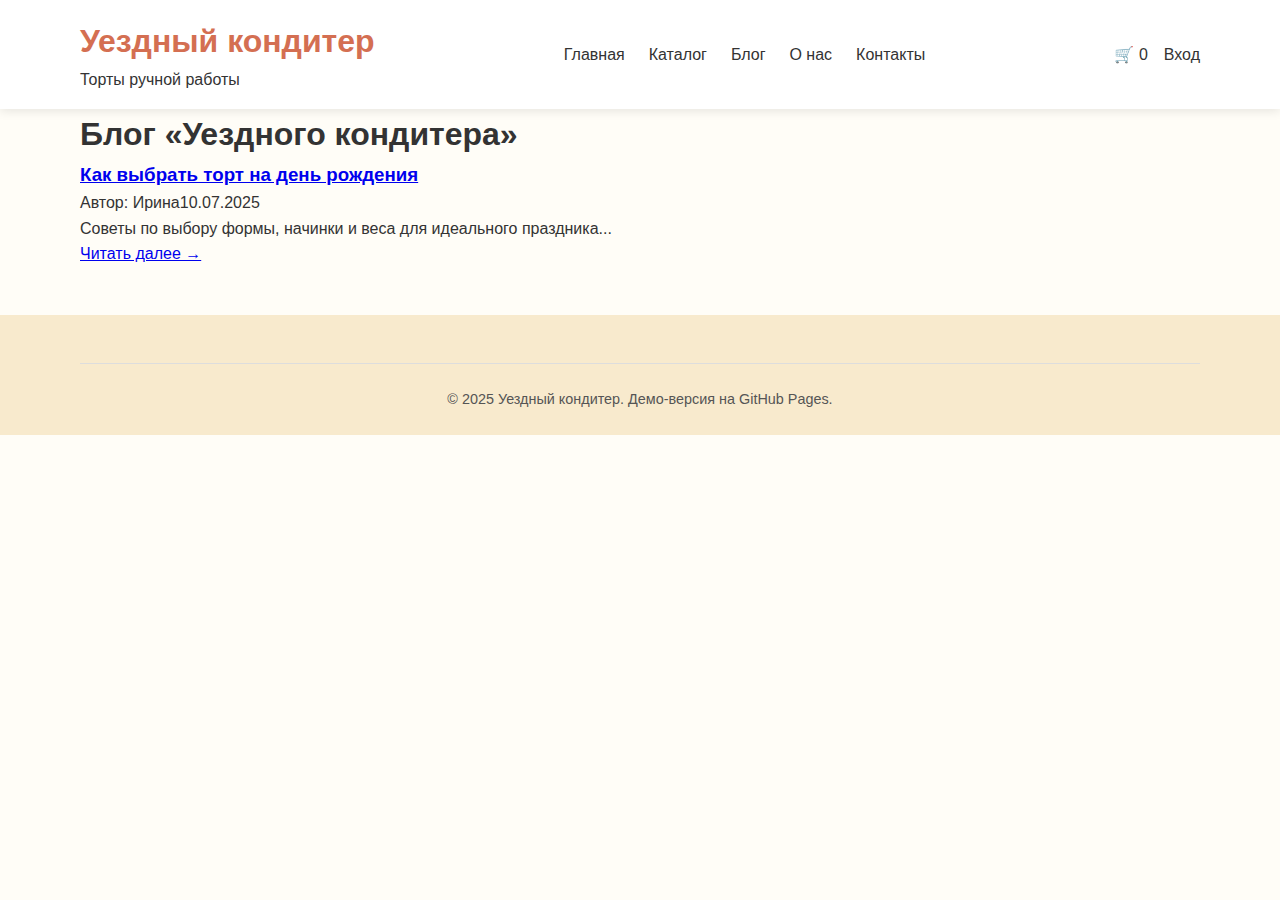
<file: blog.html>
<!DOCTYPE html>
<html lang="ru">
<head>
  <meta charset="UTF-8" />
  <meta name="viewport" content="width=device-width, initial-scale=1.0"/>
  <title>Блог — Уездный кондитер</title>
  <link rel="stylesheet" href="assets/css/style.css" />
</head>
<body>
  <header class="site-header">
    <div class="container">
      <div class="logo">
        <h1>Уездный кондитер</h1>
        <p>Торты ручной работы</p>
      </div>
      <nav class="main-nav">
        <ul>
          <li><a href="index.html">Главная</a></li>
          <li><a href="catalog.html">Каталог</a></li>
          <li><a href="blog.html" class="active">Блог</a></li>
          <li><a href="about.html">О нас</a></li>
          <li><a href="contacts.html">Контакты</a></li>
        </ul>
      </nav>
      <div class="header-actions">
        <a href="cart.html" class="cart-link">🛒 <span id="cart-count">0</span></a>
        <a href="#" class="login-link">Вход</a>
      </div>
    </div>
  </header>

  <main class="blog-page">
    <div class="container">
      <h1>Блог «Уездного кондитера»</h1>
      <div class="blog-grid">
        <article class="blog-card">
          <div class="blog-image" style="background-image: url(' https://via.placeholder.com/400x250/f8eacd/333?text=Как+выбрать+торт');"></div>
          <div class="blog-content">
            <h3><a href="post.html">Как выбрать торт на день рождения</a></h3>
            <p class="blog-meta"><span>Автор: Ирина</span><span>10.07.2025</span></p>
            <p>Советы по выбору формы, начинки и веса для идеального праздника...</p>
            <a href="post.html" class="read-more">Читать далее →</a>
          </div>
        </article>
      </div>
    </div>
  </main>

  <footer class="site-footer">
    <div class="container">
      <div class="footer-bottom">
        <p>&copy; 2025 Уездный кондитер. Демо-версия на GitHub Pages.</p>
      </div>
    </div>
  </footer>

  <script src="assets/js/script.js"></script>
</body>
</html>
</file>
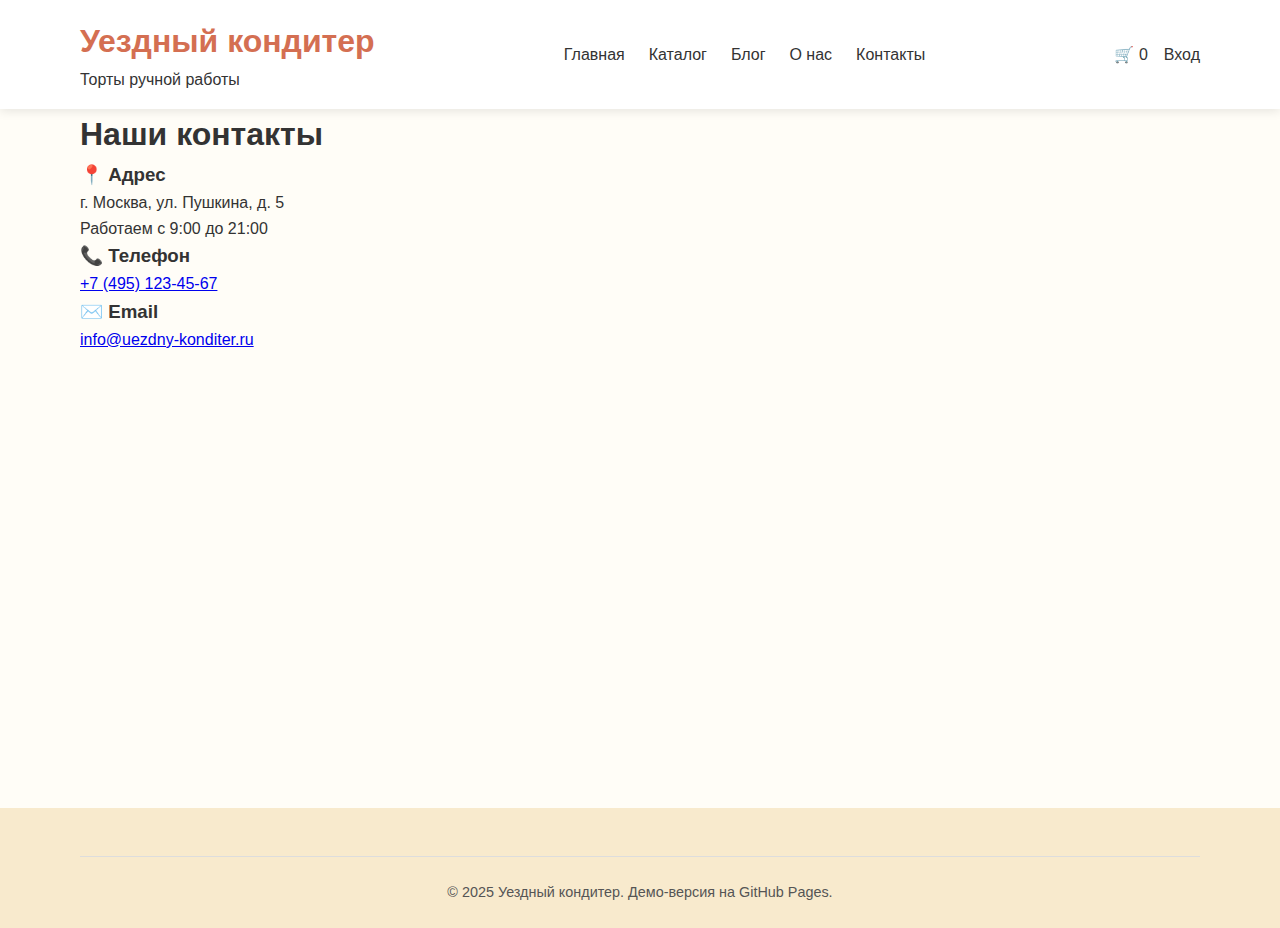
<file: contacts.html>
<!DOCTYPE html>
<html lang="ru">
<head>
  <meta charset="UTF-8" />
  <meta name="viewport" content="width=device-width, initial-scale=1.0"/>
  <title>Контакты — Уездный кондитер</title>
  <link rel="stylesheet" href="assets/css/style.css" />
</head>
<body>
  <header class="site-header">
    <div class="container">
      <div class="logo">
        <h1>Уездный кондитер</h1>
        <p>Торты ручной работы</p>
      </div>
      <nav class="main-nav">
        <ul>
          <li><a href="index.html">Главная</a></li>
          <li><a href="catalog.html">Каталог</a></li>
          <li><a href="blog.html">Блог</a></li>
          <li><a href="about.html">О нас</a></li>
          <li><a href="contacts.html" class="active">Контакты</a></li>
        </ul>
      </nav>
      <div class="header-actions">
        <a href="cart.html" class="cart-link">🛒 <span id="cart-count">0</span></a>
        <a href="#" class="login-link">Вход</a>
      </div>
    </div>
  </header>

  <main class="contacts-page">
    <div class="container">
      <h1>Наши контакты</h1>
      <div class="contacts-grid">
        <div class="contacts-info">
          <div class="contact-item">
            <h3>📍 Адрес</h3>
            <p>г. Москва, ул. Пушкина, д. 5<br>Работаем с 9:00 до 21:00</p>
          </div>
          <div class="contact-item">
            <h3>📞 Телефон</h3>
            <p><a href="tel:+74951234567">+7 (495) 123-45-67</a></p>
          </div>
          <div class="contact-item">
            <h3>✉️ Email</h3>
            <p><a href="mailto:info@uezdny-konditer.ru">info@uezdny-konditer.ru</a></p>
          </div>
        </div>
        <div class="contacts-map">
          <iframe src=" https://yandex.ru/map-widget/v1/?um=constructor%3A1a2b3c4d5e6f7g8h9i0j1k2l3m4n5o6p7q8r9s0t1u2v3w4x5y6z7&source=constructor" width="100%" height="400" frameborder="0" style="border:0; border-radius:12px;"></iframe>
        </div>
      </div>
    </div>
  </main>

  <footer class="site-footer">
    <div class="container">
      <div class="footer-bottom">
        <p>&copy; 2025 Уездный кондитер. Демо-версия на GitHub Pages.</p>
      </div>
    </div>
  </footer>

  <script src="assets/js/script.js"></script>
</body>
</html>
</file>
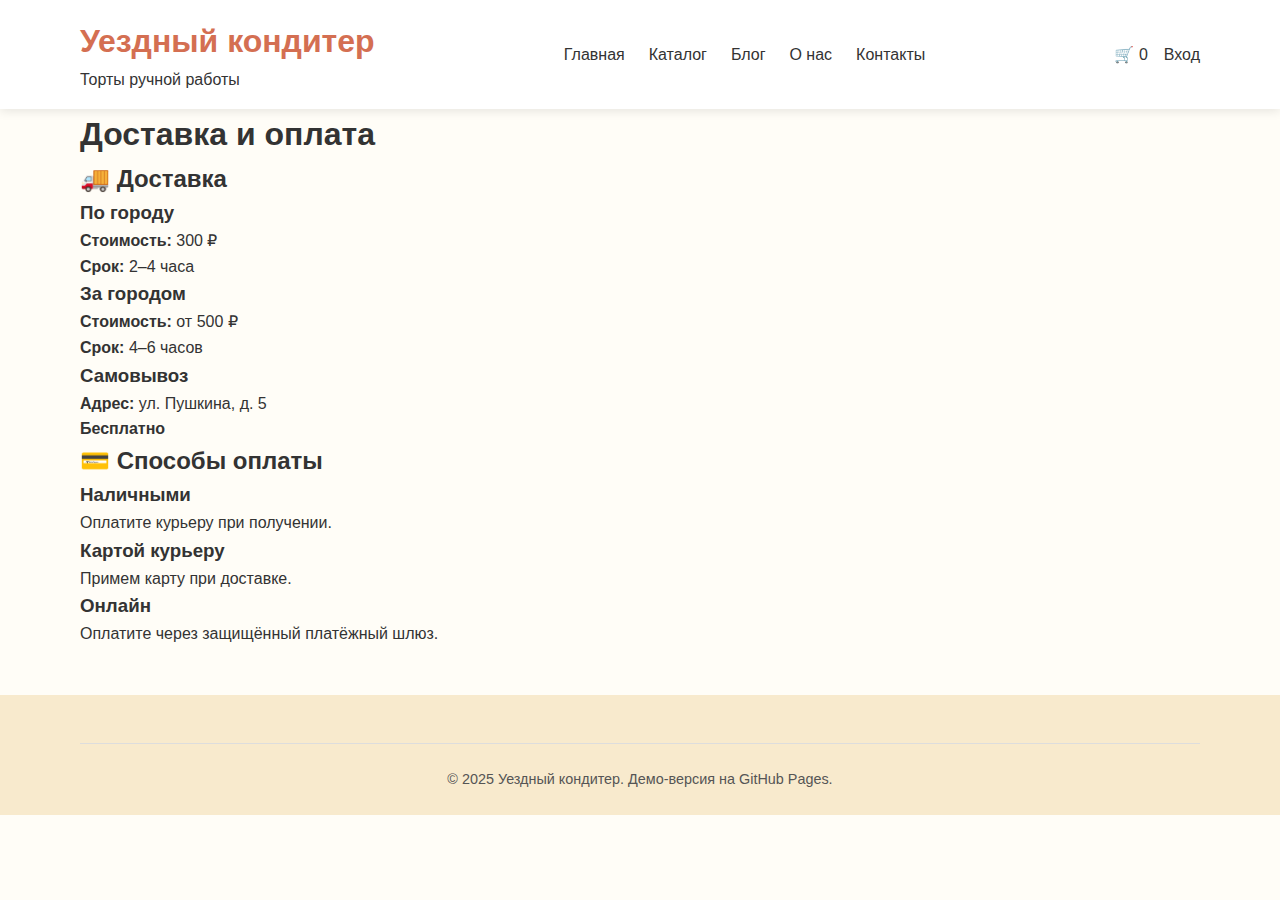
<file: delivery.html>
<!DOCTYPE html>
<html lang="ru">
<head>
  <meta charset="UTF-8" />
  <meta name="viewport" content="width=device-width, initial-scale=1.0"/>
  <title>Доставка и оплата — Уездный кондитер</title>
  <link rel="stylesheet" href="assets/css/style.css" />
</head>
<body>
  <header class="site-header">
    <div class="container">
      <div class="logo">
        <h1>Уездный кондитер</h1>
        <p>Торты ручной работы</p>
      </div>
      <nav class="main-nav">
        <ul>
          <li><a href="index.html">Главная</a></li>
          <li><a href="catalog.html">Каталог</a></li>
          <li><a href="blog.html">Блог</a></li>
          <li><a href="about.html">О нас</a></li>
          <li><a href="contacts.html">Контакты</a></li>
        </ul>
      </nav>
      <div class="header-actions">
        <a href="cart.html" class="cart-link">🛒 <span id="cart-count">0</span></a>
        <a href="#" class="login-link">Вход</a>
      </div>
    </div>
  </header>

  <main class="delivery-page">
    <div class="container">
      <h1>Доставка и оплата</h1>
      <section class="delivery-section">
        <h2>🚚 Доставка</h2>
        <div class="delivery-grid">
          <div class="delivery-card">
            <h3>По городу</h3>
            <p><strong>Стоимость:</strong> 300 ₽</p>
            <p><strong>Срок:</strong> 2–4 часа</p>
          </div>
          <div class="delivery-card">
            <h3>За городом</h3>
            <p><strong>Стоимость:</strong> от 500 ₽</p>
            <p><strong>Срок:</strong> 4–6 часов</p>
          </div>
          <div class="delivery-card">
            <h3>Самовывоз</h3>
            <p><strong>Адрес:</strong> ул. Пушкина, д. 5</p>
            <p><strong>Бесплатно</strong></p>
          </div>
        </div>
      </section>
      <section class="payment-section">
        <h2>💳 Способы оплаты</h2>
        <div class="payment-grid">
          <div class="payment-method">
            <h3>Наличными</h3>
            <p>Оплатите курьеру при получении.</p>
          </div>
          <div class="payment-method">
            <h3>Картой курьеру</h3>
            <p>Примем карту при доставке.</p>
          </div>
          <div class="payment-method">
            <h3>Онлайн</h3>
            <p>Оплатите через защищённый платёжный шлюз.</p>
          </div>
        </div>
      </section>
    </div>
  </main>

  <footer class="site-footer">
    <div class="container">
      <div class="footer-bottom">
        <p>&copy; 2025 Уездный кондитер. Демо-версия на GitHub Pages.</p>
      </div>
    </div>
  </footer>

  <script src="assets/js/script.js"></script>
</body>
</html>
</file>
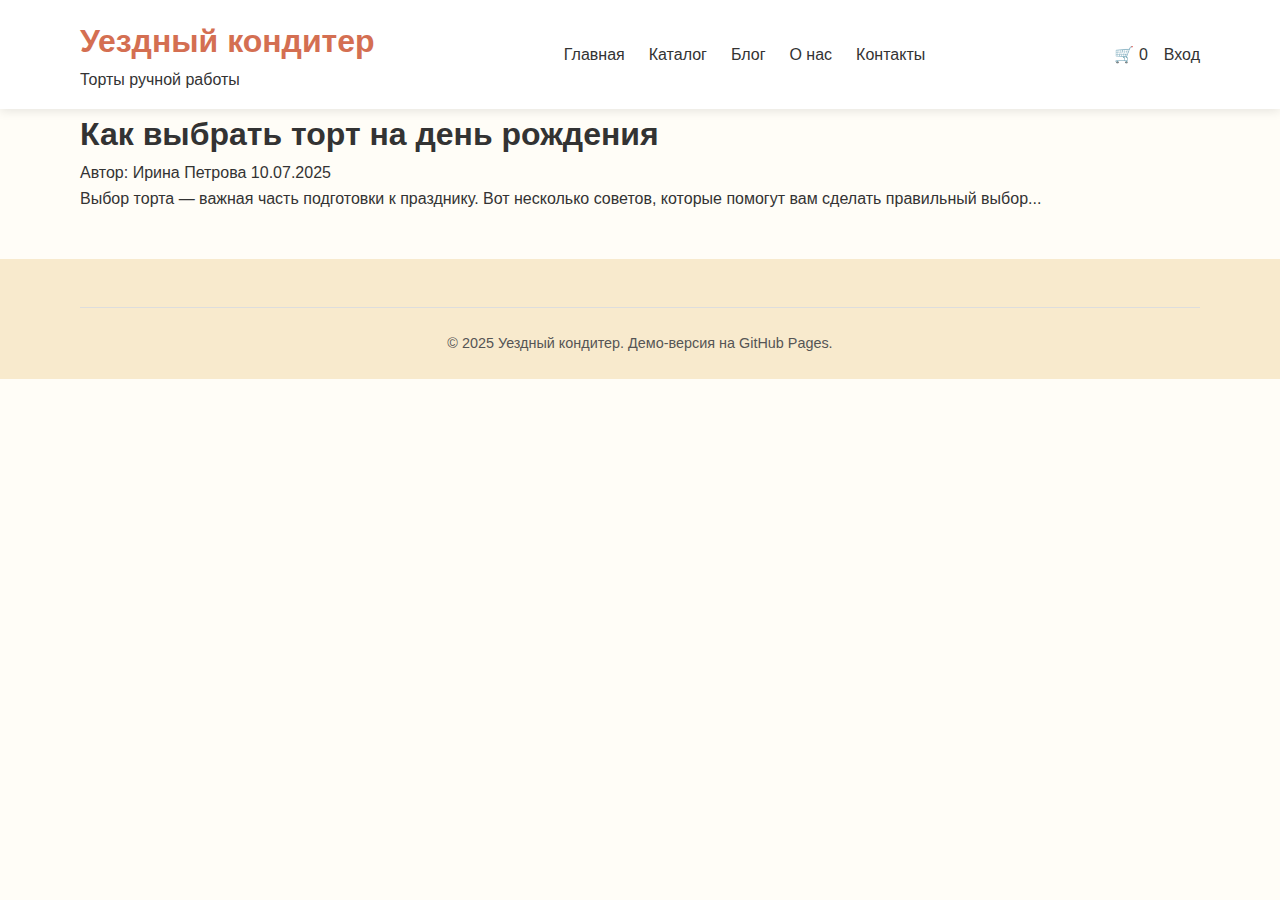
<file: post.html>
<!DOCTYPE html>
<html lang="ru">
<head>
  <meta charset="UTF-8" />
  <meta name="viewport" content="width=device-width, initial-scale=1.0"/>
  <title>Как выбрать торт — Уездный кондитер</title>
  <link rel="stylesheet" href="assets/css/style.css" />
</head>
<body>
  <header class="site-header">
    <div class="container">
      <div class="logo">
        <h1>Уездный кондитер</h1>
        <p>Торты ручной работы</p>
      </div>
      <nav class="main-nav">
        <ul>
          <li><a href="index.html">Главная</a></li>
          <li><a href="catalog.html">Каталог</a></li>
          <li><a href="blog.html">Блог</a></li>
          <li><a href="about.html">О нас</a></li>
          <li><a href="contacts.html">Контакты</a></li>
        </ul>
      </nav>
      <div class="header-actions">
        <a href="cart.html" class="cart-link">🛒 <span id="cart-count">0</span></a>
        <a href="#" class="login-link">Вход</a>
      </div>
    </div>
  </header>

  <main class="post-page">
    <div class="container">
      <article class="post-article">
        <h1>Как выбрать торт на день рождения</h1>
        <div class="post-meta">
          <span>Автор: Ирина Петрова</span>
          <span>10.07.2025</span>
        </div>
        <div class="post-content">
          <p>Выбор торта — важная часть подготовки к празднику. Вот несколько советов, которые помогут вам сделать правильный выбор...</p>
        </div>
      </article>
    </div>
  </main>

  <footer class="site-footer">
    <div class="container">
      <div class="footer-bottom">
        <p>&copy; 2025 Уездный кондитер. Демо-версия на GitHub Pages.</p>
      </div>
    </div>
  </footer>

  <script src="assets/js/script.js"></script>
</body>
</html>
</file>
<file: assets/css/style.css>
:root {
  --primary: #d46f52;
  --bg: #fffdf7;
  --card-bg: #fff;
  --text: #333;
  --shadow: rgba(0,0,0,0.1);
}

* {
  margin: 0;
  padding: 0;
  box-sizing: border-box;
}

body {
  font-family: 'Segoe UI', sans-serif;
  background-color: var(--bg);
  color: var(--text);
  line-height: 1.6;
}

.container {
  width: 90%;
  max-width: 1200px;
  margin: auto;
  padding: 0 1rem;
}

/* Заголовок */
.site-header {
  background: white;
  box-shadow: 0 2px 10px rgba(0,0,0,0.1);
  padding: 1rem 0;
}

.site-header .container {
  display: flex;
  justify-content: space-between;
  align-items: center;
}

.logo h1 {
  color: var(--primary);
  margin: 0;
}

.main-nav ul {
  list-style: none;
  display: flex;
  gap: 1.5rem;
}

.main-nav a {
  text-decoration: none;
  color: var(--text);
}

.header-actions {
  display: flex;
  gap: 1rem;
}

.cart-link, .login-link {
  text-decoration: none;
  color: var(--text);
}

/* Герой */
.hero {
  background: linear-gradient(rgba(0,0,0,0.3), rgba(0,0,0,0.3)), url('https://via.placeholder.com/1600x600/f8eacd/333?text=Уездный+кондитер') no-repeat center center/cover;
  height: 500px;
  display: flex;
  align-items: center;
  color: white;
  text-align: center;
}

.hero h1 {
  font-size: 2.8rem;
}

/* Товары */
.product-grid {
  display: grid;
  grid-template-columns: repeat(auto-fit, minmax(260px, 1fr));
  gap: 1.5rem;
  margin-top: 2rem;
}

.product-card {
  background: var(--card-bg);
  border-radius: 12px;
  overflow: hidden;
  box-shadow: 0 4px 12px var(--shadow);
}

.product-card img {
  width: 100%;
  height: 200px;
  object-fit: cover;
}

.product-card h3 {
  padding: 0.8rem 1rem 0.5rem;
}

.product-card p {
  padding: 0 1rem;
  color: #666;
}

.price {
  padding: 0 1rem 0.5rem;
  color: var(--primary);
  font-weight: bold;
}

.btn-secondary {
  background: #f8f3ec;
  color: var(--primary);
  padding: 0.5rem 1rem;
  border: 1px solid var(--primary);
  border-radius: 6px;
  cursor: pointer;
  display: block;
  margin: 0.5rem 1rem 1rem;
  text-align: center;
  text-decoration: none;
}

.btn-secondary:hover {
  background: var(--primary);
  color: white;
}

/* CTA */
.cta {
  background: #f8eacd;
  padding: 3rem 0;
  text-align: center;
}

.btn-primary {
  background: var(--primary);
  color: white;
  padding: 0.8rem 1.5rem;
  border: none;
  border-radius: 8px;
  text-decoration: none;
  display: inline-block;
  font-weight: 500;
}

/* Модальное окно */
.modal {
  display: none;
  position: fixed;
  z-index: 1000;
  left: 0;
  top: 0;
  width: 100%;
  height: 100%;
  background: rgba(0,0,0,0.5);
  align-items: center;
  justify-content: center;
}

.modal-content {
  background: white;
  padding: 2rem;
  border-radius: 12px;
  width: 90%;
  max-width: 500px;
  position: relative;
}

.modal-content form {
  display: flex;
  flex-direction: column;
  gap: 1rem;
}

.modal-content select, .modal-content input, .modal-content textarea {
  padding: 0.5rem;
  border: 1px solid #ddd;
  border-radius: 6px;
}

/* Футер */
.site-footer {
  background: #f8eacd;
  padding: 3rem 0 1.5rem;
  margin-top: 3rem;
}

.footer-grid {
  display: grid;
  grid-template-columns: repeat(auto-fit, minmax(200px, 1fr));
  gap: 2rem;
  margin-bottom: 2rem;
}

.footer-section h3 {
  color: var(--primary);
  margin-bottom: 1rem;
}

.footer-bottom {
  text-align: center;
  padding-top: 1.5rem;
  border-top: 1px solid #ddd;
  color: #555;
  font-size: 0.9rem;
}

/* Адаптивность */
@media (max-width: 768px) {
  .main-nav ul {
    flex-direction: column;
    gap: 0.5rem;
  }
  .header-actions {
    flex-direction: column;
  }
}
</file>
